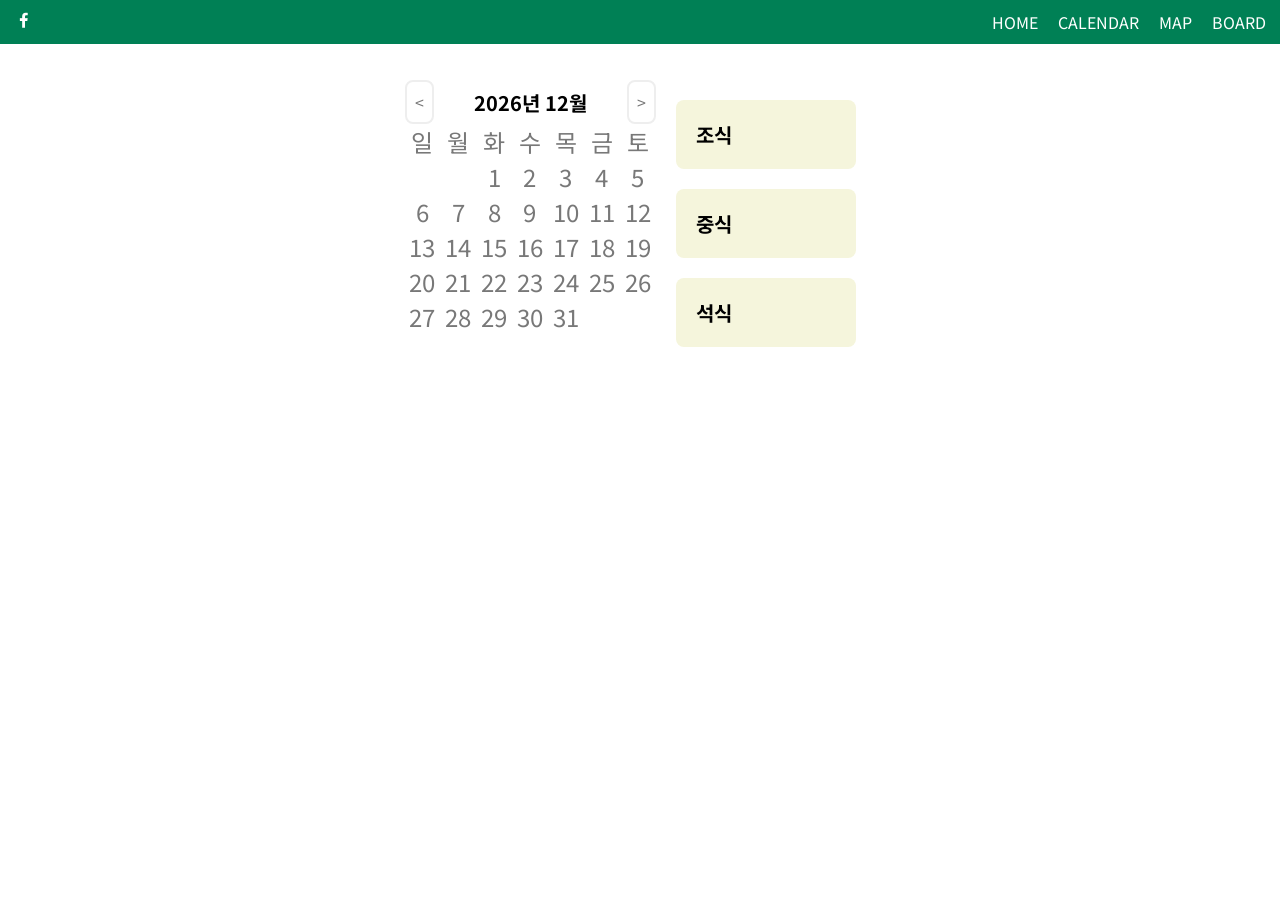
<file: 20220607_food court/calendar.html>
<!DOCTYPE html>
<html lang="en">
<head>
    <meta charset="UTF-8">
    <meta http-equiv="X-UA-Compatible" content="IE=edge">
    <meta name="viewport" content="width=device-width, initial-scale=1.0">
    <title>Calendar</title>
    <!-- Boxicons -->
    <link href='https://unpkg.com/boxicons@2.1.2/css/boxicons.min.css' rel='stylesheet'>
    <link rel="stylesheet" href="css/default.css">
    <link rel="stylesheet" href="css/nav.css">
    <link rel="stylesheet" href="css/calendar.css">
</head>
<body>
    <header class="header" id="header">
        <nav class="nav container">
            <div class="nav-toggle" id="nav-toggle">
                <i class='bx bx-menu'></i>
            </div>

            <a href="" class="nav-logo">
                <i class='bx bxl-facebook'></i>
            </a>

            <div class="nav-menu">
                <ul class="nav-list" id="nav-list">
                    <li class="nav-item">
                        <a href="index.html" class="nav-link">
                            HOME
                        </a>
                    </li>
                    <li class="nav-item">
                        <a href="calendar.html" class="nav-link">
                            CALENDAR
                        </a>
                    </li>
                    <li class="nav-item">
                        <a href="map.html" class="nav-link">
                            MAP
                        </a>
                    </li>
                    <li class="nav-item">
                        <a href="board.html" class="nav-link">
                            BOARD
                        </a>
                    </li>
                </ul>
            </div>
        </nav>
    </header>

    <main>
        <div class="calendar">
            <div class="flex-container">
                <div id="prev_btn"><</div>
                <h1><span id="year"></span>년 <span id="month"></span>월</h1>
                <div id="next_btn">></div>
            </div>
            <div id="calendar">
                <div class="grid-container days-of-the-week">
                    <div class="grid-item">일</div>
                    <div class="grid-item">월</div>
                    <div class="grid-item">화</div>
                    <div class="grid-item">수</div>
                    <div class="grid-item">목</div>
                    <div class="grid-item">금</div>
                    <div class="grid-item">토</div>
                </div>
                <div class="date-grid-container"></div>
            </div>
        </div>
        <div class="menu-grid-container">
            <div class="breakfast">
                <h1>조식</h1>
                <div id="breakfast"></div>
            </div>
            <div class="lunch">
                <h1>중식</h1>
                <div id="lunch"></div>
            </div>
            <div class="dinner">
                <h1>석식</h1>
                <div id="dinner"></div>
            </div>
        </div>
    </main>
    
    <script src="js/nav.js"></script>
    <script src="js/openapi.js"></script>
    <script src="js/calendar.js"></script>
</body>
</html>
</file>
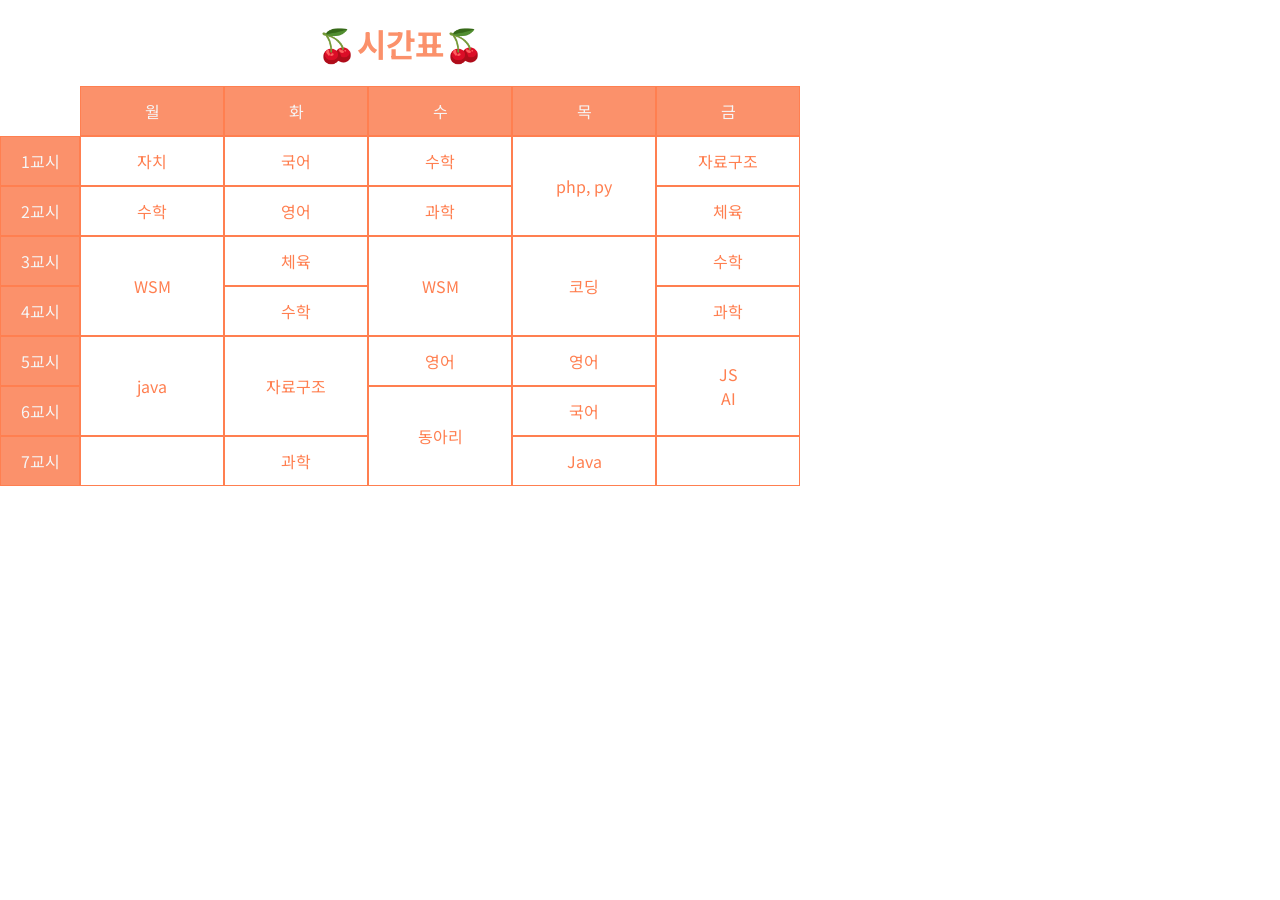
<file: 20220901_grid/2-3 timetable.html>
<!DOCTYPE html>
<html lang="en">
<head>
    <meta charset="UTF-8">
    <meta http-equiv="X-UA-Compatible" content="IE=edge">
    <meta name="viewport" content="width=device-width, initial-scale=1.0">
    <title>2-3 시간표 연습해줄게</title>
    <link rel="stylesheet" href="css/default.css">
    <link rel="stylesheet" href="css/2-3.css">
</head>
<body>
    <h1> 🍒시간표🍒 </h1>
    <div class="grid-container">
        <div class="grid-item"></div>
        <div class="grid-item days-of-the-week">월</div>
        <div class="grid-item days-of-the-week">화</div>
        <div class="grid-item days-of-the-week">수</div>
        <div class="grid-item days-of-the-week">목</div>
        <div class="grid-item days-of-the-week">금</div>
        <div class="grid-item period">1교시</div>
        <div class="grid-item">자치</div>
        <div class="grid-item">국어</div>
        <div class="grid-item">수학</div>
        <div class="grid-item">php, py</div>
        <div class="grid-item">자료구조</div>

        <div class="grid-item period">2교시</div>
        <div class="grid-item">수학</div>
        <div class="grid-item">영어</div>
        <div class="grid-item">과학</div>
        <div class="grid-item">체육</div>

        <div class="grid-item period">3교시</div>
        <div class="grid-item">WSM</div>
        <div class="grid-item">체육</div>
        <div class="grid-item">WSM</div>
        <div class="grid-item">코딩</div>
        <div class="grid-item">수학</div>

        <div class="grid-item period">4교시</div>
        <div class="grid-item">수학</div>
        <div class="grid-item">과학</div>

        <div class="grid-item period">5교시</div>
        <div class="grid-item">java</div>
        <div class="grid-item">자료구조</div>
        <div class="grid-item">영어</div>
        <div class="grid-item">영어</div>
        <div class="grid-item">JS<br>AI</div>

        <div class="grid-item period">6교시</div>
        <div class="grid-item">동아리</div>
        <div class="grid-item">국어</div>

        <div class="grid-item period">7교시</div>
        <div class="grid-item blank"></div>
        <div class="grid-item">과학</div>
        <div class="grid-item">Java</div>
        <div class="grid-item blank"></div>
    </div>
</body>
</html>
</file>
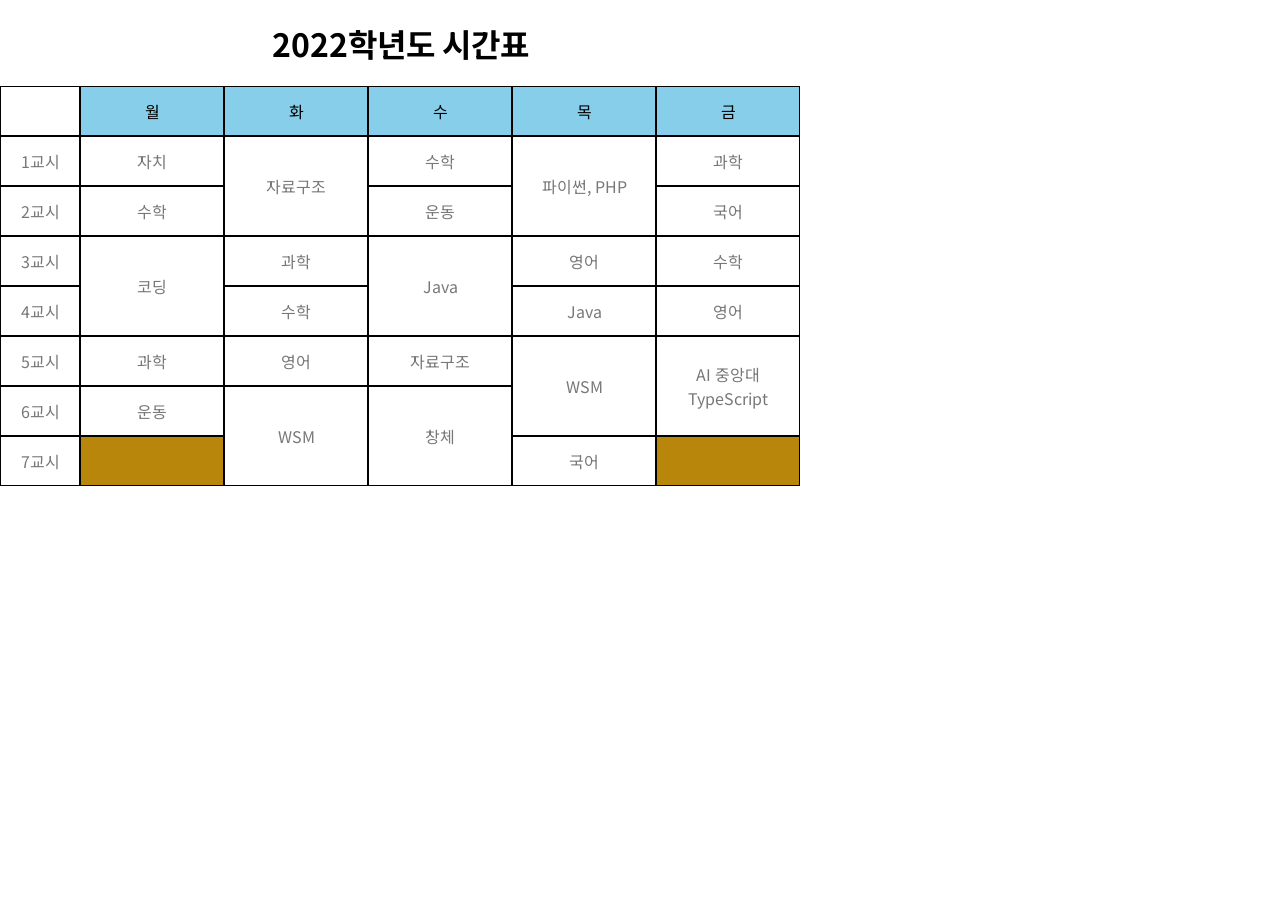
<file: 20220901_grid/2-4 timetable.html>
<!DOCTYPE html>
<html lang="en">
<head>
    <meta charset="UTF-8">
    <meta http-equiv="X-UA-Compatible" content="IE=edge">
    <meta name="viewport" content="width=device-width, initial-scale=1.0">
    <title>2-4 시간표</title>
    <link rel="stylesheet" href="css/default.css">
    <link rel="stylesheet" href="css/2-4.css">
</head>
<body>
    <h1>2022학년도 시간표</h1>
    <div class="grid-container">
        <div class="grid-item"></div>
        <div class="grid-item days-of-the-week">월</div>
        <div class="grid-item days-of-the-week">화</div>
        <div class="grid-item days-of-the-week">수</div>
        <div class="grid-item days-of-the-week">목</div>
        <div class="grid-item days-of-the-week">금</div>
        <div class="grid-item period">1교시</div>
        <div class="grid-item">자치</div>
        <div class="grid-item">자료구조</div>
        <div class="grid-item">수학</div>
        <div class="grid-item">파이썬, PHP</div>
        <div class="grid-item">과학</div>

        <div class="grid-item period">2교시</div>
        <div class="grid-item">수학</div>
        <div class="grid-item">운동</div>
        <div class="grid-item">국어</div>

        <div class="grid-item period">3교시</div>
        <div class="grid-item">코딩</div>
        <div class="grid-item">과학</div>
        <div class="grid-item">Java</div>
        <div class="grid-item">영어</div>
        <div class="grid-item">수학</div>

        <div class="grid-item period">4교시</div>
        <div class="grid-item">수학</div>
        <div class="grid-item">Java</div>
        <div class="grid-item">영어</div>

        <div class="grid-item period">5교시</div>
        <div class="grid-item">과학</div>
        <div class="grid-item">영어</div>
        <div class="grid-item">자료구조</div>
        <div class="grid-item">WSM</div>
        <div class="grid-item">AI 중앙대<br>TypeScript</div>

        <div class="grid-item period">6교시</div>
        <div class="grid-item">운동</div>
        <div class="grid-item">WSM</div>
        <div class="grid-item">창체</div>

        <div class="grid-item period">7교시</div>
        <div class="grid-item blank"></div>
        <div class="grid-item">국어</div>
        <div class="grid-item blank"></div>
    </div>
</body>
</html>
</file>
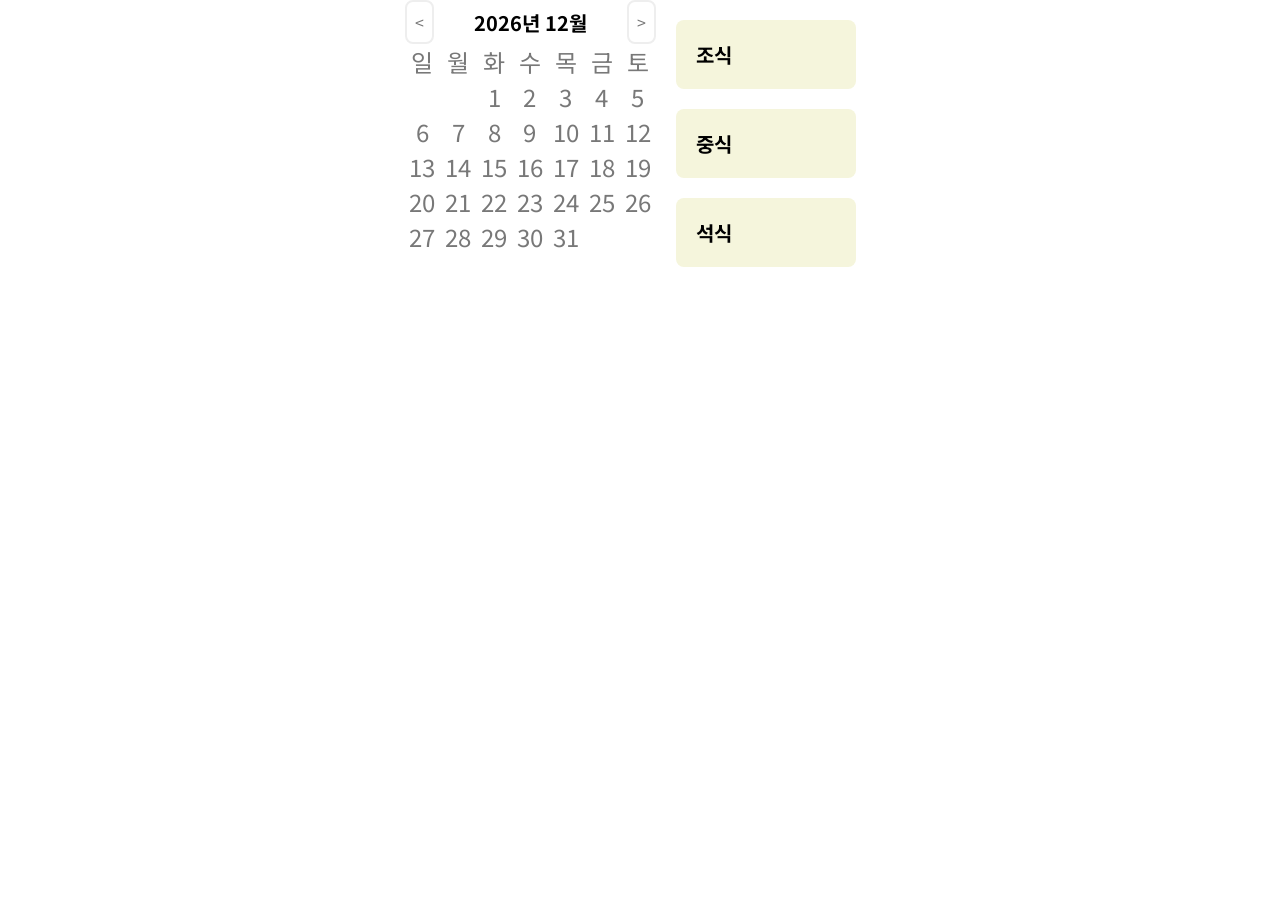
<file: 20220901_grid/AJAX calendar.html>
<!DOCTYPE html>
<html lang="en">
<head>
    <meta charset="UTF-8">
    <meta http-equiv="X-UA-Compatible" content="IE=edge">
    <meta name="viewport" content="width=device-width, initial-scale=1.0">
    <title>AJAX Calendar</title>
    <link rel="stylesheet" href="css/default.css">
    <link rel="stylesheet" href="css/dynamic.css">
</head>
<body>
    <main>
        <div class="calendar">
            <div class="flex-container">
                <div id="prev_btn"><</div>
                <h1><span id="year"></span>년 <span id="month"></span>월</h1>
                <div id="next_btn">></div>
            </div>
            <div id="calendar">
                <div class="grid-container days-of-the-week">
                    <div class="grid-item">일</div>
                    <div class="grid-item">월</div>
                    <div class="grid-item">화</div>
                    <div class="grid-item">수</div>
                    <div class="grid-item">목</div>
                    <div class="grid-item">금</div>
                    <div class="grid-item">토</div>
                </div>
                <div class="date-grid-container"></div>
            </div>
        </div>
        <div class="menu-grid-container">
            <div class="breakfast">
                <h1>조식</h1>
                <div id="breakfast"></div>
            </div>
            <div class="lunch">
                <h1>중식</h1>
                <div id="lunch"></div>
            </div>
            <div class="dinner">
                <h1>석식</h1>
                <div id="dinner"></div>
            </div>
        </div>
    </main>
    
    <script src="js/dynamic.js"></script>
    <script src="js/openapi.js"></script>
</body>
</html>
</file>
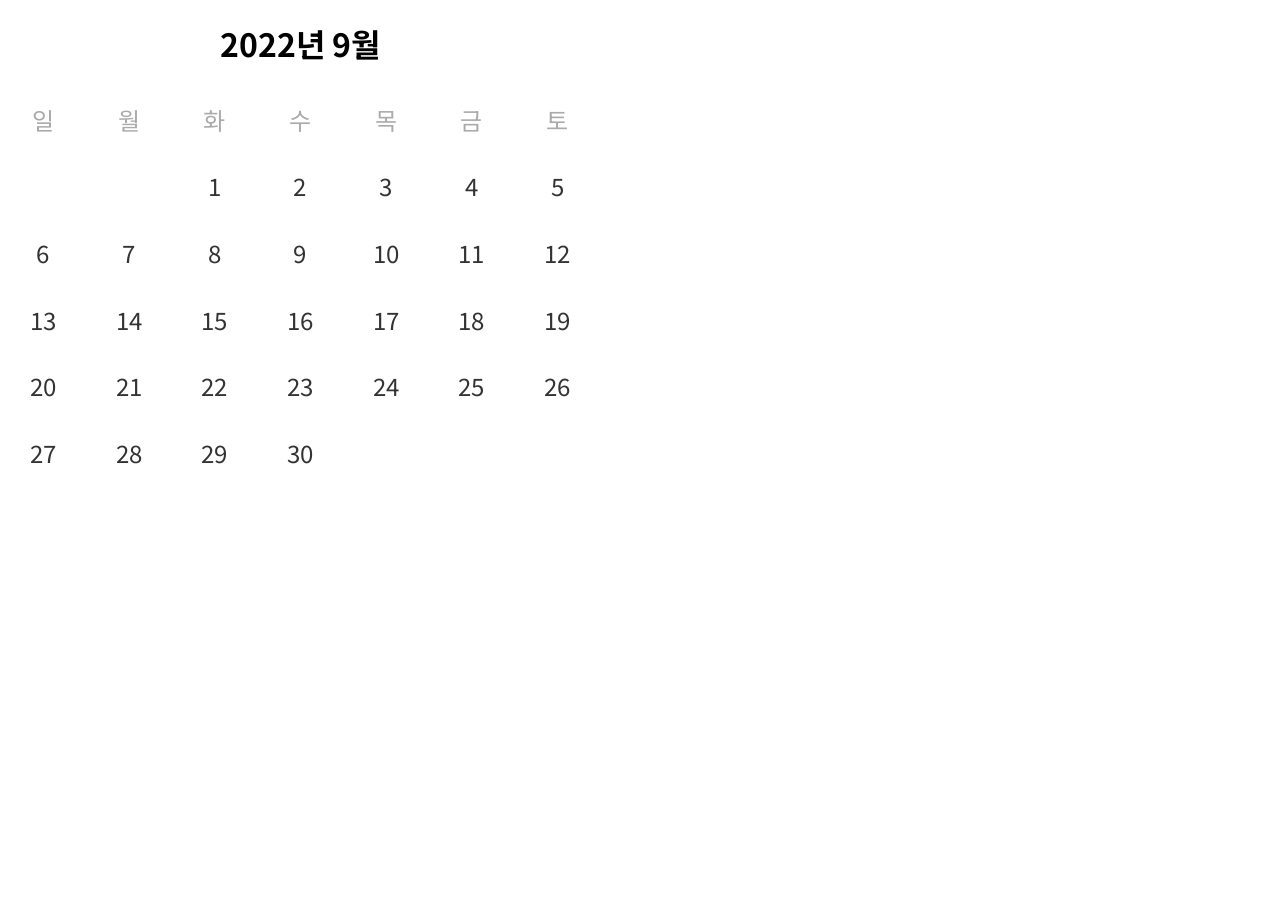
<file: 20220901_grid/calendar.html>
<!DOCTYPE html>
<html lang="en">
<head>
    <meta charset="UTF-8">
    <meta http-equiv="X-UA-Compatible" content="IE=edge">
    <meta name="viewport" content="width=device-width, initial-scale=1.0">
    <title>달력</title>
    <link rel="stylesheet" href="css/default.css">
    <link rel="stylesheet" href="css/calendar.css">
</head>
<body>
    <h1>2022년 9월</h1>
    <div class="grid-container">
        <div class="grid-item days-of-the-week">일</div>
        <div class="grid-item days-of-the-week">월</div>
        <div class="grid-item days-of-the-week">화</div>
        <div class="grid-item days-of-the-week">수</div>
        <div class="grid-item days-of-the-week">목</div>
        <div class="grid-item days-of-the-week">금</div>
        <div class="grid-item days-of-the-week">토</div>

        <!-- 연달아 숫자를 표시하려면 {$} -->
        <div class="grid-item first">1</div>
        <div class="grid-item">2</div>
        <div class="grid-item">3</div>
        <div class="grid-item">4</div>
        <div class="grid-item">5</div>
        <div class="grid-item">6</div>
        <div class="grid-item">7</div>
        <div class="grid-item">8</div>
        <div class="grid-item">9</div>
        <div class="grid-item">10</div>
        <div class="grid-item">11</div>
        <div class="grid-item">12</div>
        <div class="grid-item">13</div>
        <div class="grid-item">14</div>
        <div class="grid-item">15</div>
        <div class="grid-item">16</div>
        <div class="grid-item">17</div>
        <div class="grid-item">18</div>
        <div class="grid-item">19</div>
        <div class="grid-item">20</div>
        <div class="grid-item">21</div>
        <div class="grid-item">22</div>
        <div class="grid-item">23</div>
        <div class="grid-item">24</div>
        <div class="grid-item">25</div>
        <div class="grid-item">26</div>
        <div class="grid-item">27</div>
        <div class="grid-item">28</div>
        <div class="grid-item">29</div>
        <div class="grid-item">30</div>
    </div>
    <script src="js/main.js"></script>
</body>
</html>
</file>
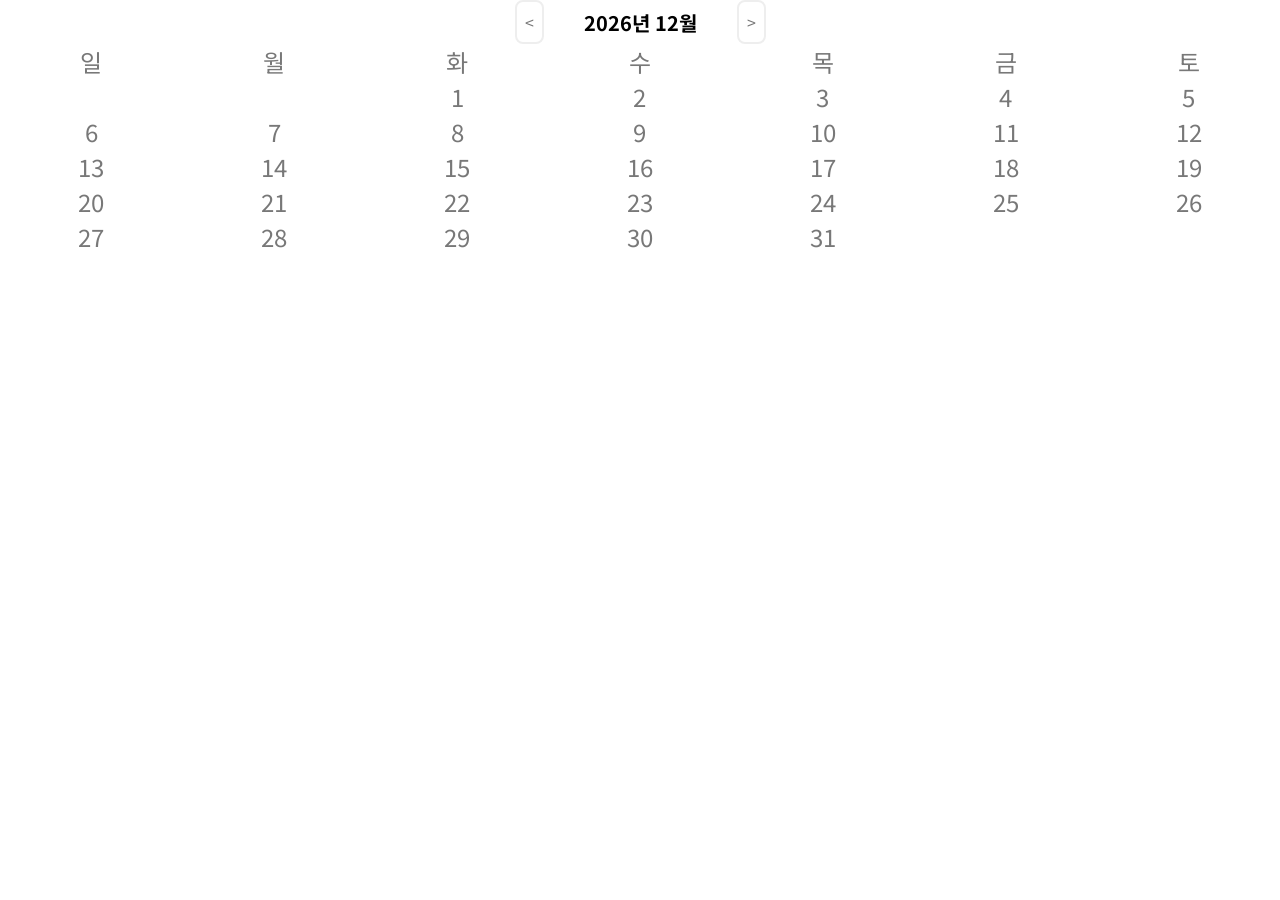
<file: 20220901_grid/dynamic calendar.html>
<!DOCTYPE html>
<html lang="en">
<head>
    <meta charset="UTF-8">
    <meta http-equiv="X-UA-Compatible" content="IE=edge">
    <meta name="viewport" content="width=device-width, initial-scale=1.0">
    <title>Dynamic Calendar</title>
    <link rel="stylesheet" href="css/default.css">
    <link rel="stylesheet" href="css/dynamic.css">
</head>
<body>
    <div class="flex-container">
        <div id="prev_btn"><</div>
        <h1><span id="year"></span>년 <span id="month"></span>월</h1>
        <div id="next_btn">></div>
    </div>
    <div id="calendar">
        <div class="grid-container days-of-the-week">
            <div class="grid-item">일</div>
            <div class="grid-item">월</div>
            <div class="grid-item">화</div>
            <div class="grid-item">수</div>
            <div class="grid-item">목</div>
            <div class="grid-item">금</div>
            <div class="grid-item">토</div>
        </div>
        <div class="date-grid-container"></div>
    </div>
    <script src="js/dynamic.js"></script>
</body>
</html>
</file>
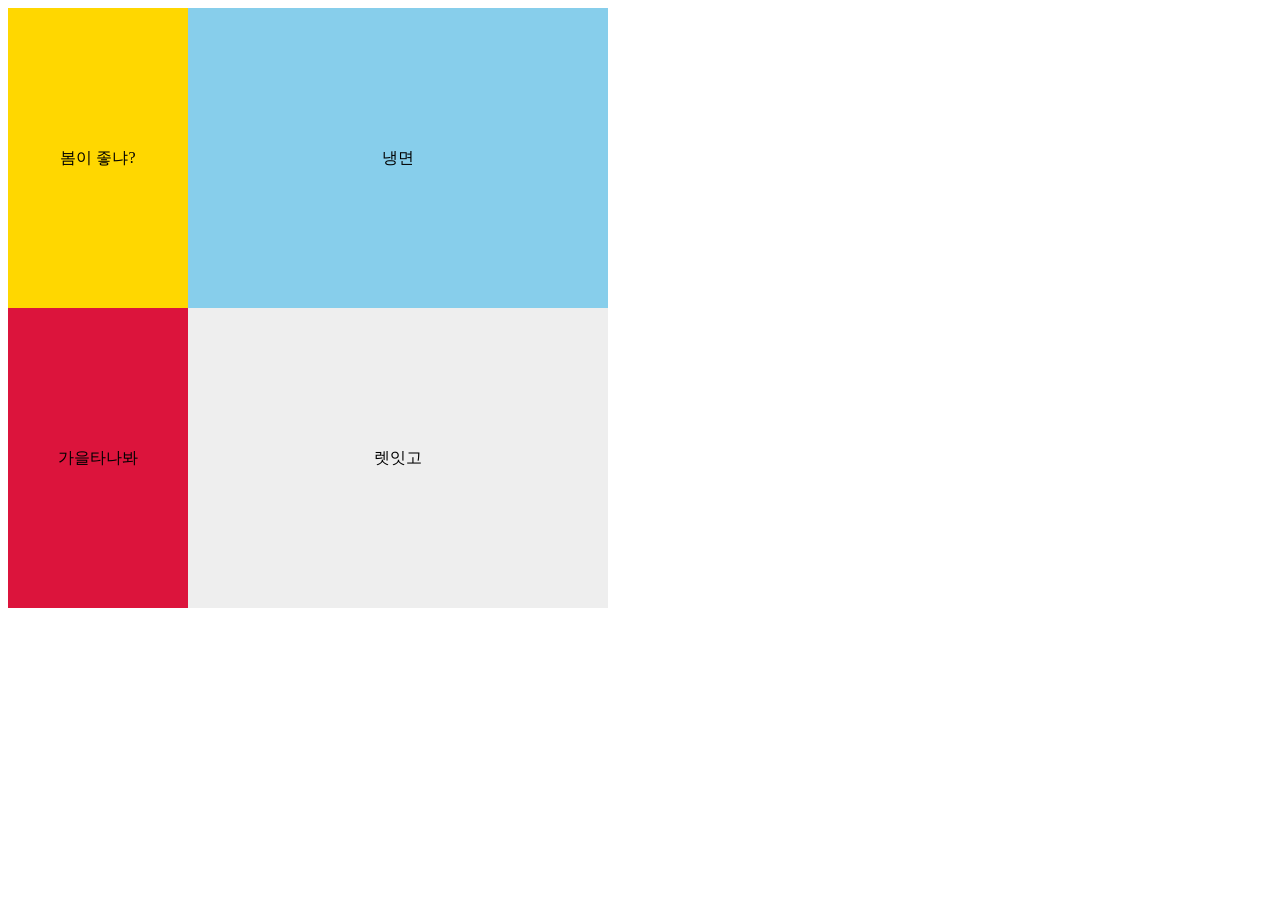
<file: 20220901_grid/grid.html>
<!DOCTYPE html>
<html lang="en">
<head>
    <meta charset="UTF-8">
    <meta http-equiv="X-UA-Compatible" content="IE=edge">
    <meta name="viewport" content="width=device-width, initial-scale=1.0">
    <title>grid 연습</title>
    <link rel="stylesheet" href="css/style.css">
</head>
<body>
    <main id="season">
        <div class="spring">봄이 좋냐?</div>
        <div class="summer">냉면</div>
        <div class="fall">가을타나봐</div>
        <div class="winter">렛잇고</div>
    </main>
</body>
</html>
</file>
<file: 20220607_food court/css/default.css>
/* Google Fonts */
@import url("https://fonts.googleapis.com/css2?family=Noto+Sans+KR:wght@400;500;700&display=swap");

/* Varables CSS */
:root {
  /* color */
  --first-color: hsl(160, 100%, 25%); /* #008156 */
  --first-color-bright: hsl(160, 100%, 40%);
  --second-color: hsl(339, 77%, 59%);
  --third-color: hsl(42, 87%, 52%);
  --title-color: hsl(160, 0%, 0%);
  --text-color: hsl(160, 0%, 47%);
  --body-color: #fff;
  --container-color: #fff;

  /* font */
  --body-font: "Noto Sans KR", sans-serif;
  --biggest-font-size: 2.25rem; /* 36px */
  --h1-font-size: 2rem; /* 32px */
  --h2-font-size: 1.5rem; /* 24px */
  --h3-font-size: 1.25rem; /* 20px */
  --normal-font-size: 1rem; /* 16px */
  --small-font-size: 0.8rem;
  --smaller-font-size: 0.75rem;

  /* font weight */
  --font-medium: 500;
  --font-bold: 700;

  /* z-index */
  --z-index: 100;
}

/* BASE */
* {
  box-sizing: border-box;
  margin: 0;
  padding: 0;
}
body {
  position: relative;
  font-family: var(--body-font);
  font-size: var(--normal-font-size);
  color: var(--text-color);
  background-color: var(--body-color);
}
h1,
h2,
h3 {
  color: var(--title-color);
  font-weight: var(--font-bold);
}
ul {
  list-style: none;
}
a {
  text-decoration: none;
}
img {
  max-width: 100%;
  height: auto;
}
</file>
<file: 20220607_food court/css/nav.css>
/* nav */
.container {
    margin-left: 0.875rem;
    margin-right: 0.875rem;
  }
  header {
    background-color: var(--first-color);
    position: fixed; /* 스크롤해도 항상 위치 고정 */
    left: 0;
    right: 0;
    top: 0;
  }
  nav {
    height: 44px;
    display: flex; /* 기본값: 수평 방향 */
    justify-content: space-between; /* 양쪽정렬 */
    align-items: center; /* 교차축 가운데 */
  }
  nav i {
    color: #fff;
    font-size: var(--h3-font-size); /* 아이콘 좀 크게 */
  }
  .nav-toggle {
    display: none; /* 안 보이게 하자 */
  }
  .nav-list {
    display: flex; /* 기본값: 수평 방향 */
    column-gap: 1.25rem; /*20px*/
  }
  .nav-link {
    color: #fff;
  }

  /* breakpoints */
/* 2K & 4K */

/* tablet */
@media screen and (max-width: 600px) {
  /* width가 600px 이하면 아래 css 적용 */
  .nav-toggle {
    display: block;
    cursor: pointer;
    position: absolute; /* 위치 무시. 로고 가운데 정렬 위하여 */
  }
  .nav-logo {
    margin: 0 auto; /* 로고 가운데 정렬 */
  }
  .nav-list {
    position: absolute;
    top: 44px;
    left: 0;
    right: 0;
    flex-direction: column;
    background-color: lightgrey;
    height: 0;
    overflow: hidden;
    transition: 0.2s;
  }
  .nav-item {
    padding: 0.5rem 1rem; /* 위 오 아 왼 */
    text-align: center; /* 가운데 정렬 */
    border-bottom: 1px solid white; /* 아래 선 */
  }
  .nav-link {
    color: var(--title-color);
    display: block; /* 링크의 너비: 컨텐츠 -> nav-item 만큼 늘리자 */
  }
  .show-menu {
    height: 164px;
  }
}
</file>
<file: 20220607_food court/css/calendar.css>
main {
    display: flex;
    justify-content: center;
    flex-wrap: wrap;
    margin-top: 80px;
}
.flex-container {
    display: flex;
    justify-content: center;
    align-items: center;
    column-gap: 40px;
}
#prev_btn,
#next_btn {
    border: 2px solid #eee;
    border-radius: 8px;
    padding: 8px;
    cursor: pointer;
}
#calendar {
    max-width: 100%;
    height: 600px;
    font-size: var(--h2-font-size);
}
.grid-container,
.date-grid-container {
    display: grid;
    grid-template-columns: repeat(7, 1fr);
}
.grid-item {
    display: flex;
    justify-content: center;
    align-items: center;
}
.date-grid-container .grid-item:hover {
    border-radius: 10px;
    background-color: greenyellow;
    cursor:pointer;
}
.menu-grid-container {
    display: grid;
    grid-template-rows: repeat(3, minmax(min-content, max-content));
    row-gap: 20px;
    padding: 20px;
}
.breakfast,
.lunch,
.dinner {
    width: 180px;
    border-radius: 8px;
    background-color: beige;
    padding: 20px;
}
h1 {
    font-size: 1.25rem;
}
#breakfast,
#lunch,
#dinner {
    font-size: 0.5rem;
}
</file>
<file: 20220901_grid/css/default.css>
/* Google Fonts */
@import url("https://fonts.googleapis.com/css2?family=Noto+Sans+KR:wght@400;500;700&display=swap");

/* Varables CSS */
:root {
  /* color */
  --first-color: hsl(160, 100%, 25%); /* #008156 */
  --first-color-bright: hsl(160, 100%, 40%);
  --second-color: hsl(339, 77%, 59%);
  --third-color: hsl(42, 87%, 52%);
  --title-color: hsl(160, 0%, 0%);
  --text-color: hsl(160, 0%, 47%);
  --body-color: #fff;
  --container-color: #fff;

  /* font */
  --body-font: "Noto Sans KR", sans-serif;
  --biggest-font-size: 2.25rem; /* 36px */
  --h1-font-size: 2rem; /* 32px */
  --h2-font-size: 1.5rem; /* 24px */
  --h3-font-size: 1.25rem; /* 20px */
  --normal-font-size: 1rem; /* 16px */
  --small-font-size: 0.8rem;
  --smaller-font-size: 0.75rem;

  /* font weight */
  --font-medium: 500;
  --font-bold: 700;

  /* z-index */
  --z-index: 100;
}

/* BASE */
* {
  box-sizing: border-box;
  margin: 0;
  padding: 0;
}
body {
  position: relative;
  font-family: var(--body-font);
  font-size: var(--normal-font-size);
  color: var(--text-color);
  background-color: var(--body-color);
}
h1,
h2,
h3 {
  color: var(--title-color);
  font-weight: var(--font-bold);
}
ul {
  list-style: none;
}
a {
  text-decoration: none;
}
img {
  max-width: 100%;
  height: auto;
}
</file>
<file: 20220901_grid/css/2-3.css>
h1 {
    max-width: 800px;
    text-align: center;
    padding: 20px;
    color: rgb(251, 145, 107);
}
.grid-container {
    display: grid;
    grid-template-columns: 80px repeat(5, 1fr);
    max-width: 800px;
    height: 400px;
}
.grid-item.days-of-the-week {
    background-color: rgb(251, 145, 107);
    color: whitesmoke;
}
.grid-item {
    border: 1.5px solid coral;
    display: flex;
    justify-content: center;
    align-items: center;
    text-align: center;
    color: coral;
}
.period {
    background-color:  rgb(251, 145, 107);
    color: whitesmoke;
}
.grid-item:nth-child(11) {
    grid-area: 2 / 5 / 4 / 6;
}
.grid-item:nth-child(19) {
    grid-area: 4 / 2 / 6 / 3;
}
.grid-item:nth-child(21) {
    grid-area: 4 / 4 / 6 / 5;
}
.grid-item:nth-child(22) {
    grid-area: 4 / 5 / 6 / 6;
}
.grid-item:nth-child(28) {
    grid-area: 6 / 2 / 8 / 3;
}
.grid-item:nth-child(29) {
    grid-area: 6 / 3 / 8 / 4;
}
.grid-item:nth-child(32) {
    grid-area: 6 / 6 / 8 / 7;
}
.grid-item:nth-child(34) {
    grid-area: 7 / 4 / 9 / 5;
}
.grid-item:nth-child(1) {
    border: none;
}
</file>
<file: 20220901_grid/css/2-4.css>
h1 {
    max-width: 800px;
    text-align: center;
    padding: 20px;
}
.grid-container {
    display: grid;
    grid-template-columns: 80px repeat(5, 1fr);
    max-width: 800px;
    height: 400px;
}
.days-of-the-week {
    background-color: skyblue;
    color: black;
}
.grid-item {
    border: 1px solid black;
    display: flex;
    justify-content: center;
    align-items: center;
    text-align: center;
}
/* 1부터 시작 */
.grid-item:nth-child(9) {
    grid-row-start: 2;
    grid-row-end: 4;
    grid-column-start: 3;
    grid-column-end: 4;
}
.grid-item:nth-child(11) {
    grid-row: 2 / 4;
    grid-column: 5 / 6;
}
.grid-item:nth-child(18) {
    grid-area: 4 / 2 / 6 / 3;
}
.grid-item:nth-child(20) {
    grid-area: 4 / 4 /  6 / 5;
}
.grid-item:nth-child(31) {
    grid-area: 6 / 5 / 8 / 6;
}
.grid-item:nth-child(32) {
    grid-area: 6 / 6 / 8 / 7;
}
.grid-item:nth-child(35) {
    grid-area: 7 / 3 / 9 / 4;
}
.grid-item:nth-child(36) {
    grid-area: 7 / 4 / 9 / 5;
}
.blank {
    background-color: darkgoldenrod;
}
</file>
<file: 20220901_grid/css/dynamic.css>
main {
    display: flex;
    justify-content: center;
    flex-wrap: wrap;
}
.flex-container {
    display: flex;
    justify-content: center;
    align-items: center;
    column-gap: 40px;
}
#prev_btn,
#next_btn {
    border: 2px solid #eee;
    border-radius: 8px;
    padding: 8px;
    cursor: pointer;
}
#calendar {
    max-width: 100%;
    height: 600px;
    font-size: var(--h2-font-size);
}
.grid-container,
.date-grid-container {
    display: grid;
    grid-template-columns: repeat(7, 1fr);
}
.grid-item {
    display: flex;
    justify-content: center;
    align-items: center;
}
.date-grid-container .grid-item:hover {
    border-radius: 10px;
    background-color: greenyellow;
    cursor:pointer;
}
.menu-grid-container {
    display: grid;
    grid-template-rows: repeat(3, minmax(min-content, max-content));
    row-gap: 20px;
    padding: 20px;
}
.breakfast,
.lunch,
.dinner {
    width: 180px;
    border-radius: 8px;
    background-color: beige;
    padding: 20px;
}
h1 {
    font-size: 1.25rem;
}
#breakfast,
#lunch,
#dinner {
    font-size: 0.5rem;
}
</file>
<file: 20220901_grid/css/calendar.css>
h1 {
    text-align: center;
    padding: 20px;
    max-width: 600px;
}
.grid-container {
    display: grid;
    grid-template-columns: repeat(7, 1fr);
    max-width: 600px;
    height: 400px;
    font-size: 1.5rem;
}
.grid-item {
    display: flex;
    justify-content: center;
    align-items: center;
    color: #333;
}
.days-of-the-week {
    color: #aaa;
}
</file>
<file: 20220901_grid/css/style.css>
#season {
    max-width: 600px;
    height: 600px;
    display: grid;
    /* grid-template-columns: 50% 50%; */
    /* 2번 반복 */
    /* grid-template-columns: repeat(2, 50%); */
    /* 비율 */
    /* grid-template-columns: 1fr 1fr;*/
    /* grid-template-columns: repeat(2, 1fr); */
    grid-template-columns: 30% 70%;
}
.spring {
    background-color: gold;
    display: flex;
    justify-content: center;
    align-items: center;
}
.summer {
    background-color: skyblue;
    display: flex;
    justify-content: center;
    align-items: center;
}
.fall {
    background-color: crimson;
    display: flex;
    justify-content: center;
    align-items: center;
}
.winter {
    background-color: #eee;
    display: flex;
    justify-content: center;
    align-items: center;
}
</file>
